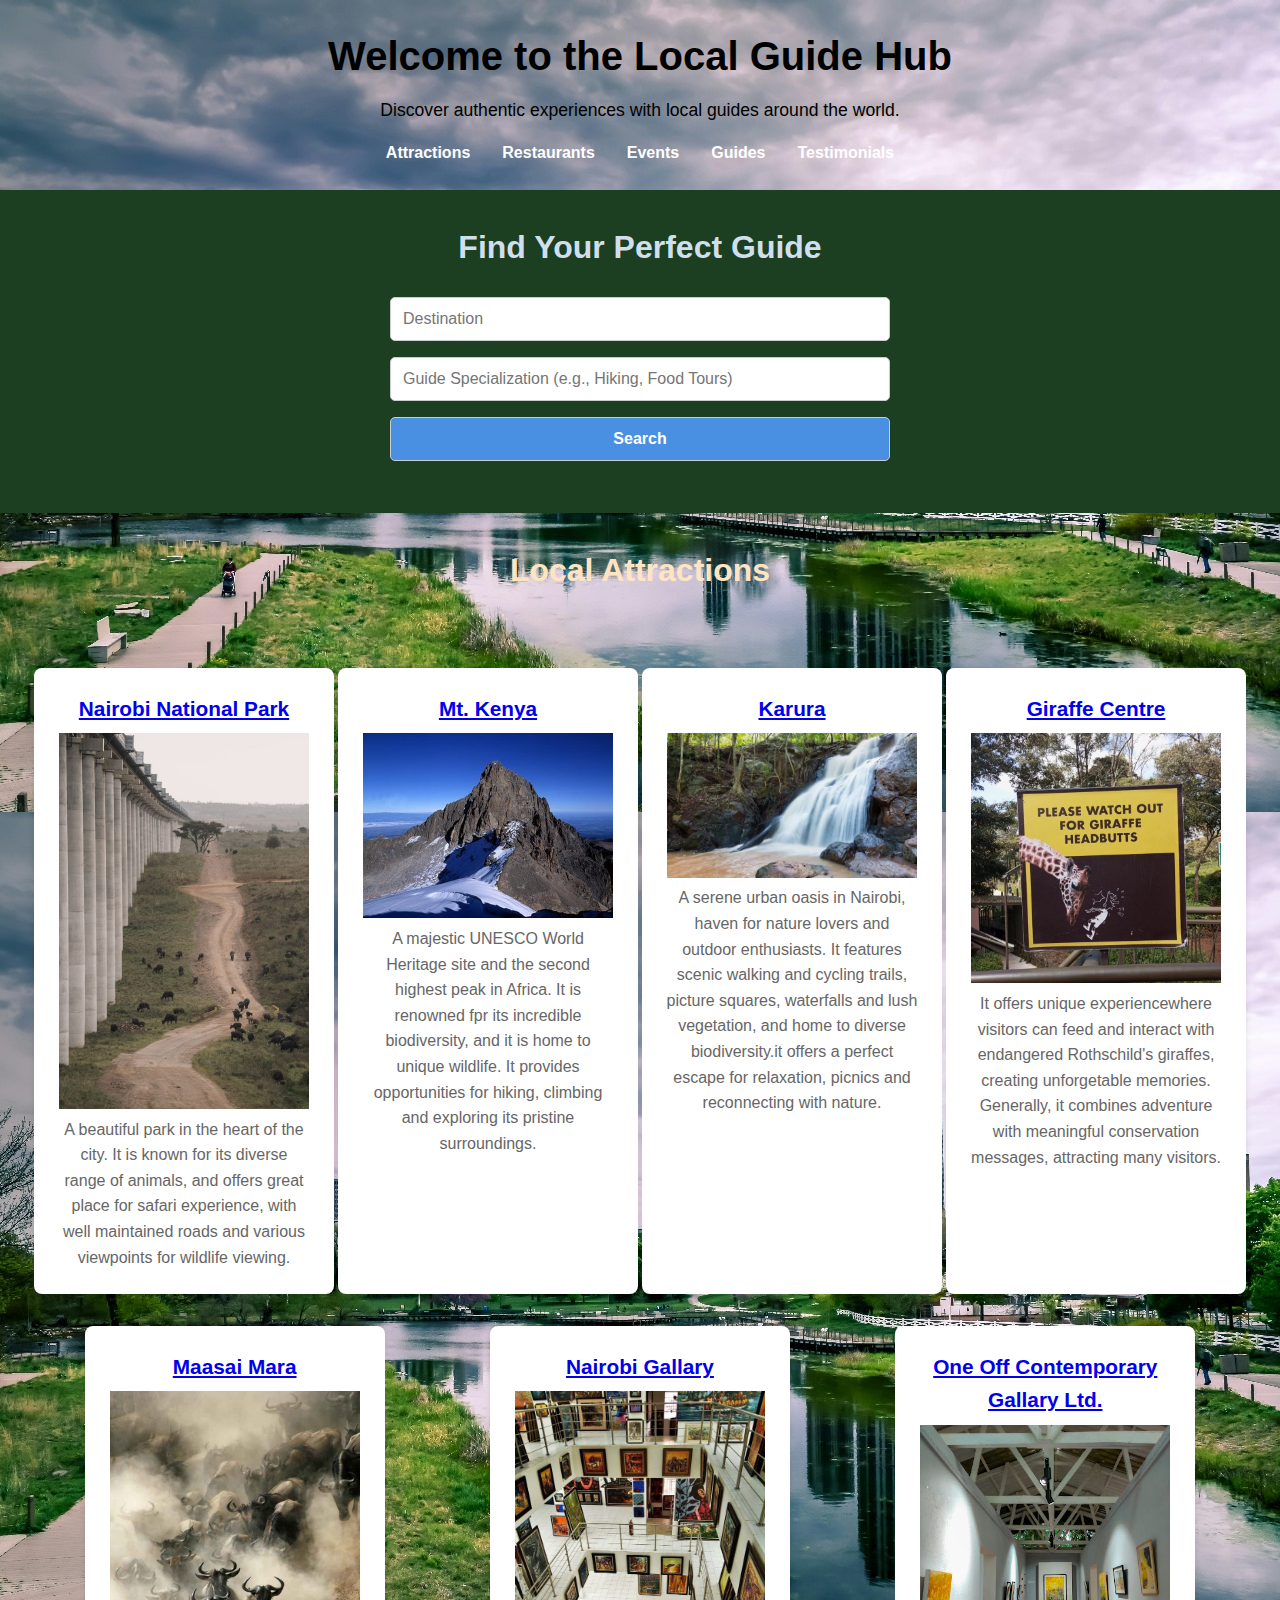
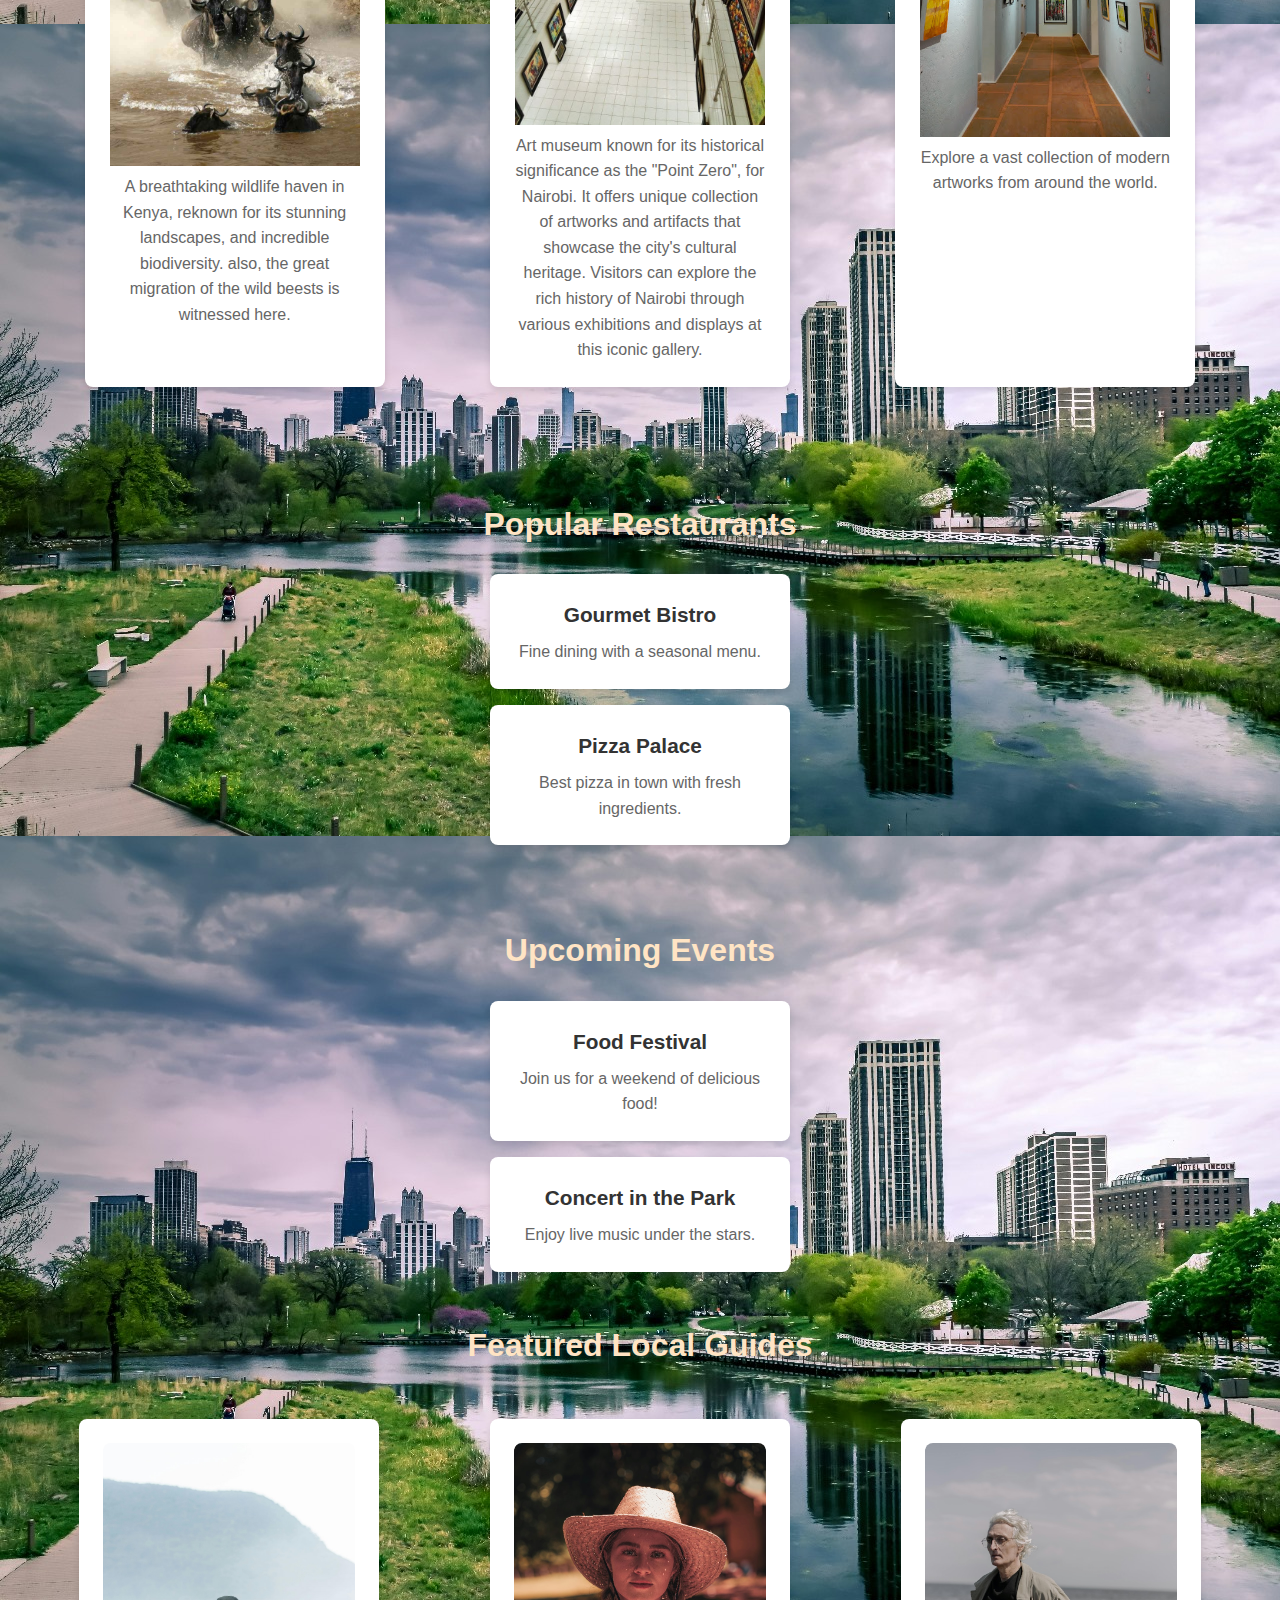
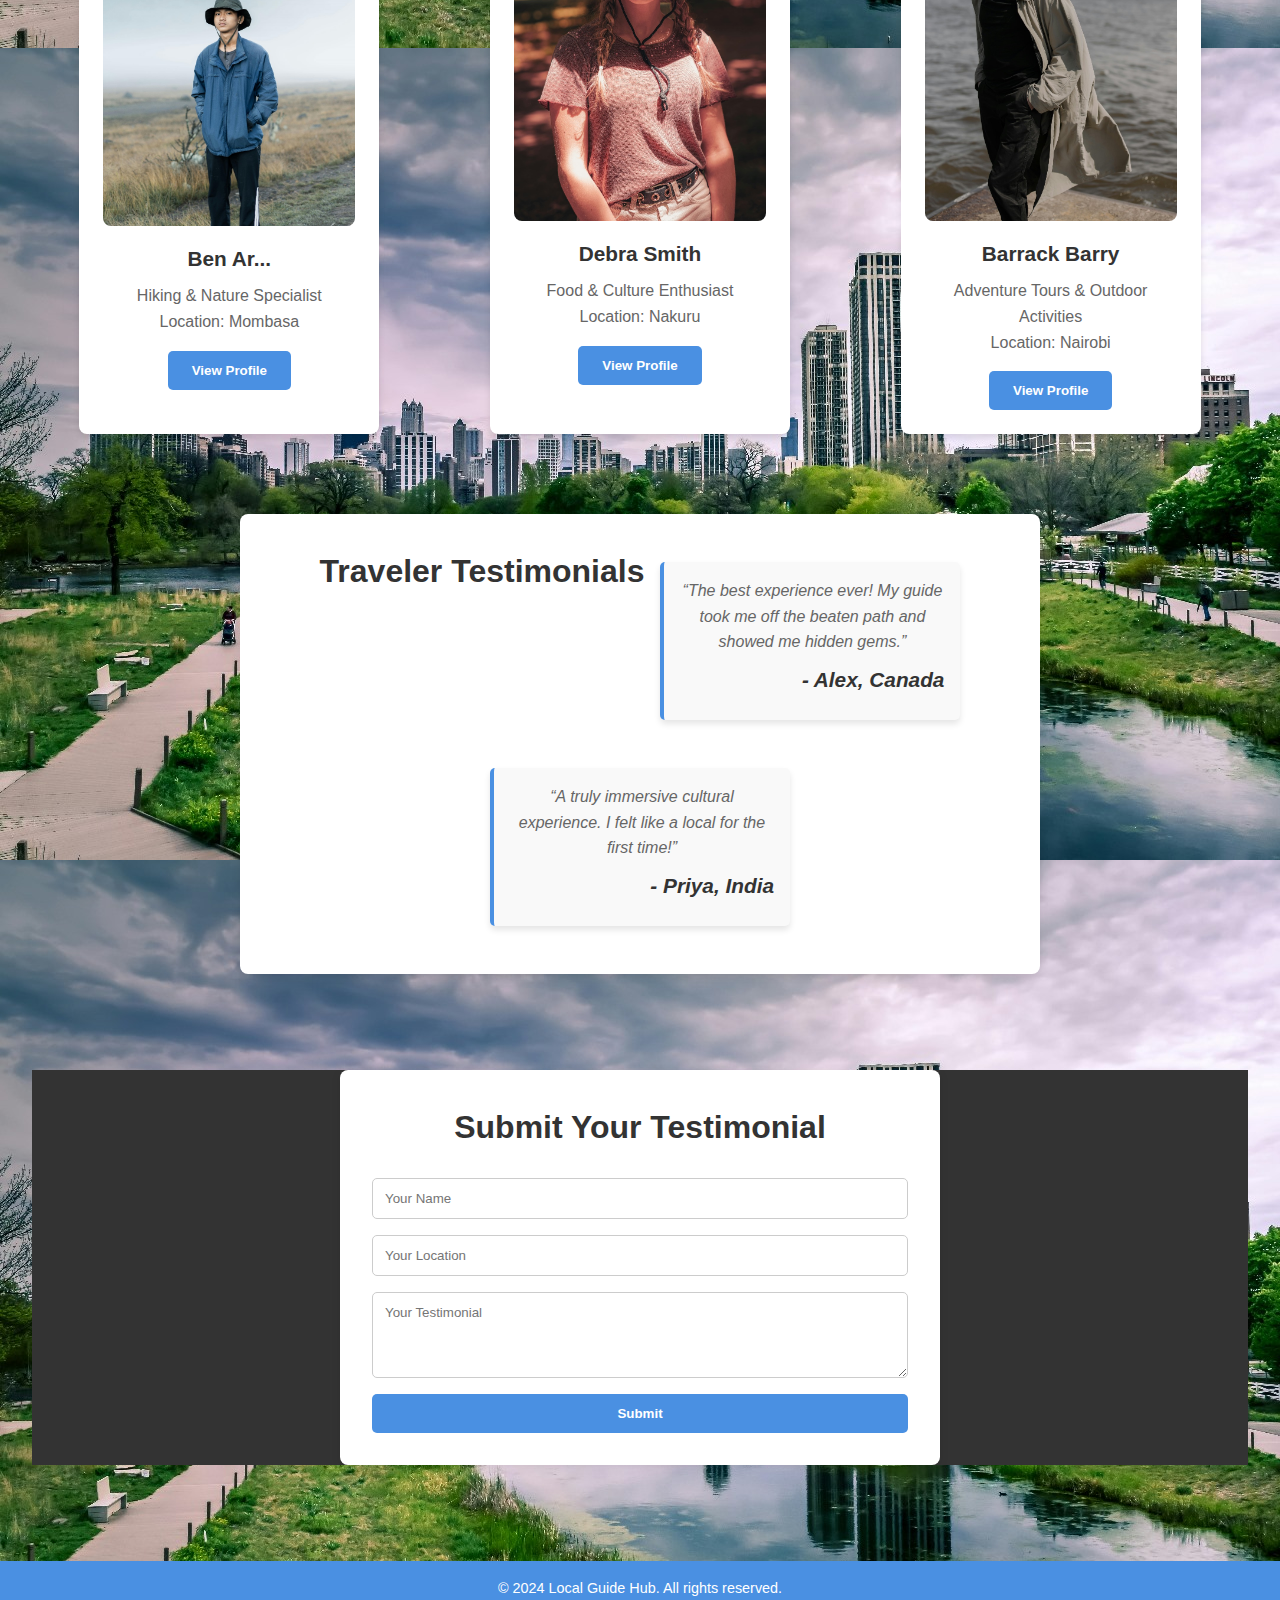
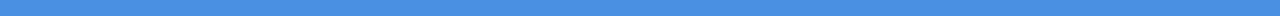
<file: index.html>
<!DOCTYPE html>
<html lang="en">
<head>
    <meta name="description" >
    <meta name="keywords" >
    <meta charset="UTF-8">
    <meta name="viewport" content="width=device-width, initial-scale=1.0">
    <title>Local Guide Hub</title>
    <link rel="stylesheet" href="tourist.css">
</head>
<body>
    <!-- Header -->
    <header>
        <h1>Welcome to the Local Guide Hub</h1>
        <p>Discover authentic experiences with local guides around the world.</p>
        <nav>
            <ul>
                <li><a href="#attractions">Attractions</a></li>
                <li><a href="#restaurants">Restaurants</a></li>
                <li><a href="#events">Events</a></li>
                <li><a href="#guides-section">Guides</a></li>
                <li><a href="#testimonials">Testimonials</a></li>
            </ul>
        </nav>
    </header>

    <!-- Search Section -->
    <section id="search-section">
        <h2 style="color: rgb(209, 222, 235); text-align: center;">Find Your Perfect Guide</h2>
        <form id="search-form">
            <input type="text" id="destination" placeholder="Destination" required>
            <input type="text" id="specialization" placeholder="Guide Specialization (e.g., Hiking, Food Tours)" required>
            <button type="button" onclick="searchGuides()">Search</button>
        </form>
    </section>
    

    <!-- Main Content -->
    <main>
        <!-- Local Attractions -->
        <section id="">
            <h2 style="color: bisque; text-align: center;">Local Attractions</h2>
            <section id="attractions">
            <div class="card">
                <h3><a href="https://g.co/kgs/GyqWkr3">Nairobi National Park</a></h3>
                <img src="nairobi park.jpg" alt="">
                <p>A beautiful park in the heart of the city. It is known for its diverse range of animals, and offers great place for safari experience, with well maintained roads and various viewpoints for wildlife viewing.</p>
            </div>

            <div class="card">
                <h3><a href="https://g.co/kgs/6feQ4Pc">Mt. Kenya</a></h3>
                <img src="mt.kenya.jpg" alt="">
                <p>A majestic UNESCO World Heritage site and the second highest peak in Africa. It is renowned fpr its incredible biodiversity, and it is home to unique wildlife. It provides opportunities for hiking, climbing and exploring its pristine surroundings.</p>
            </div>
            <div class="card">
                <h3><a href="Ben Ar..son.html">Karura</a></h3>
                <img src="karura.jpg" alt="">
                <p>A serene urban oasis in Nairobi, haven for nature lovers and outdoor enthusiasts. It features scenic walking and cycling trails, picture squares, waterfalls and lush vegetation, and home to diverse biodiversity.it offers a perfect escape for relaxation, picnics and reconnecting with nature.</p>
            </div>
            <div class="card">
                <h3><a href="https://g.co/kgs/jQNhgbR">Giraffe Centre</a></h3>
                <img src="giraffe park.jpg" alt="">
                <p>It offers unique experiencewhere visitors can feed and interact with endangered Rothschild's giraffes, creating unforgetable memories. Generally, it combines adventure with meaningful conservation messages, attracting many visitors.</p>
            </div>

            <div class="card">
                <h3><a href="https://g.co/kgs/YQQWc3x">Maasai Mara</a></h3>
                <img src="masaimara.jpg" alt="">
                <p>A breathtaking wildlife haven in Kenya, reknown for its stunning landscapes, and incredible biodiversity. also, the great migration of the wild beests is witnessed here.</p>
            </div>

            <div class="card">
                <h3><a href="https://g.co/kgs/E5XffBY"> Nairobi Gallary</a></h3>
                <img src="art.jpg" alt="">
                <p>Art museum known for its historical significance as the "Point Zero", for Nairobi. It offers unique collection of artworks and artifacts that showcase the city's cultural heritage. Visitors can explore the rich history of Nairobi through various exhibitions and displays at this iconic gallery. </p>
            </div>

            <div class="card">
                <h3><a href="https://g.co/kgs/M4TSQe9"> One Off Contemporary Gallary Ltd.</a></h3>
                <img src="One off Contemporary Galary Ltd.jpg" alt="">
                <p>Explore a vast collection of modern artworks from around the world.</p>
            </div>
        </section>
        </section>
        
        <!-- Popular Restaurants -->
        <section id="restaurants">
            <h2 style="text-align: center; color: bisque;">Popular Restaurants</h2>
            <div class="card">
                <h3>Gourmet Bistro</h3>
                <p>Fine dining with a seasonal menu.</p>
            </div>
            <div class="card">
                <h3>Pizza Palace</h3>
                <p>Best pizza in town with fresh ingredients.</p>
            </div>
        </section>
        
        <!-- Upcoming Events -->
        <section id="events">
            <h2 style="text-align: center; color: bisque;">Upcoming Events</h2>
            <div class="card">
                <h3>Food Festival</h3>
                <p>Join us for a weekend of delicious food!</p>
            </div>
            <div class="card">
                <h3>Concert in the Park</h3>
                <p>Enjoy live music under the stars.</p>
            </div>
        </section>

        <!-- Featured Local Guides -->
        <h1 style="text-align: center; color: bisque;">Featured Local Guides</h1>
        <section id="guides-section">
            
            <div class="guide-card">
                <img src="Ben .jpg" alt="Guide 1">
                <h3>Ben Ar...</h3>
                <p>Hiking & Nature Specialist</p>
                <p>Location: Mombasa </p>
                <a href="ben.html">
                <button class="book-btn">View Profile</button>
                </a>    
            </div>
            <div class="guide-card">
                <img src="Debra .jpg" alt="Guide 2">
                <h3>Debra Smith</h3>
                <p>Food & Culture Enthusiast</p>
                <p>Location: Nakuru</p>
                <a href="Debra.html">
                <button class="book-btn">View Profile</button>
                </a>
            </div>
            <div class="guide-card">
                <img src="barrack .jpg" alt="Guide 3">
                <h3>Barrack Barry</h3>
                <p>Adventure Tours & Outdoor Activities</p>
                <p>Location: Nairobi</p>
                <a href="barrack.html">
                <button class="book-btn">View Profile</button>
                </a>
            </div>
            <!-- Add more guide cards as needed -->
        </section>

        <!-- Traveler Testimonials -->
        <section id="testimonials">
            <h2>Traveler Testimonials</h2>
            <div class="testimonial-card">
                <p>“The best experience ever! My guide took me off the beaten path and showed me hidden gems.”</p>
                <span>- Alex, Canada</span>
            </div>
            <div class="testimonial-card">
                <p>“A truly immersive cultural experience. I felt like a local for the first time!”</p>
                <span>- Priya, India</span>
            </div>
        </section>
        <section >
            <div class="lastback">
        <section id="submit-testimonial">
            <h2>Submit Your Testimonial</h2>
            <form id="testimonial-form" action="/submit-testimonial" method="POST">
                <input type="text" name="name" placeholder="Your Name" required>
                <input type="text" name="location" placeholder="Your Location" required>
                <textarea name="testimonial" placeholder="Your Testimonial" rows="4" required></textarea>
                <button type="submit">Submit</button>
            </form>
        </section>
        </div>
        </section>
    </main>
<script src=""></script>
    <!-- Footer -->
    <footer>
        <p>&copy; 2024 Local Guide Hub. All rights reserved.</p>
    </footer>
</body>
</html>
</file>
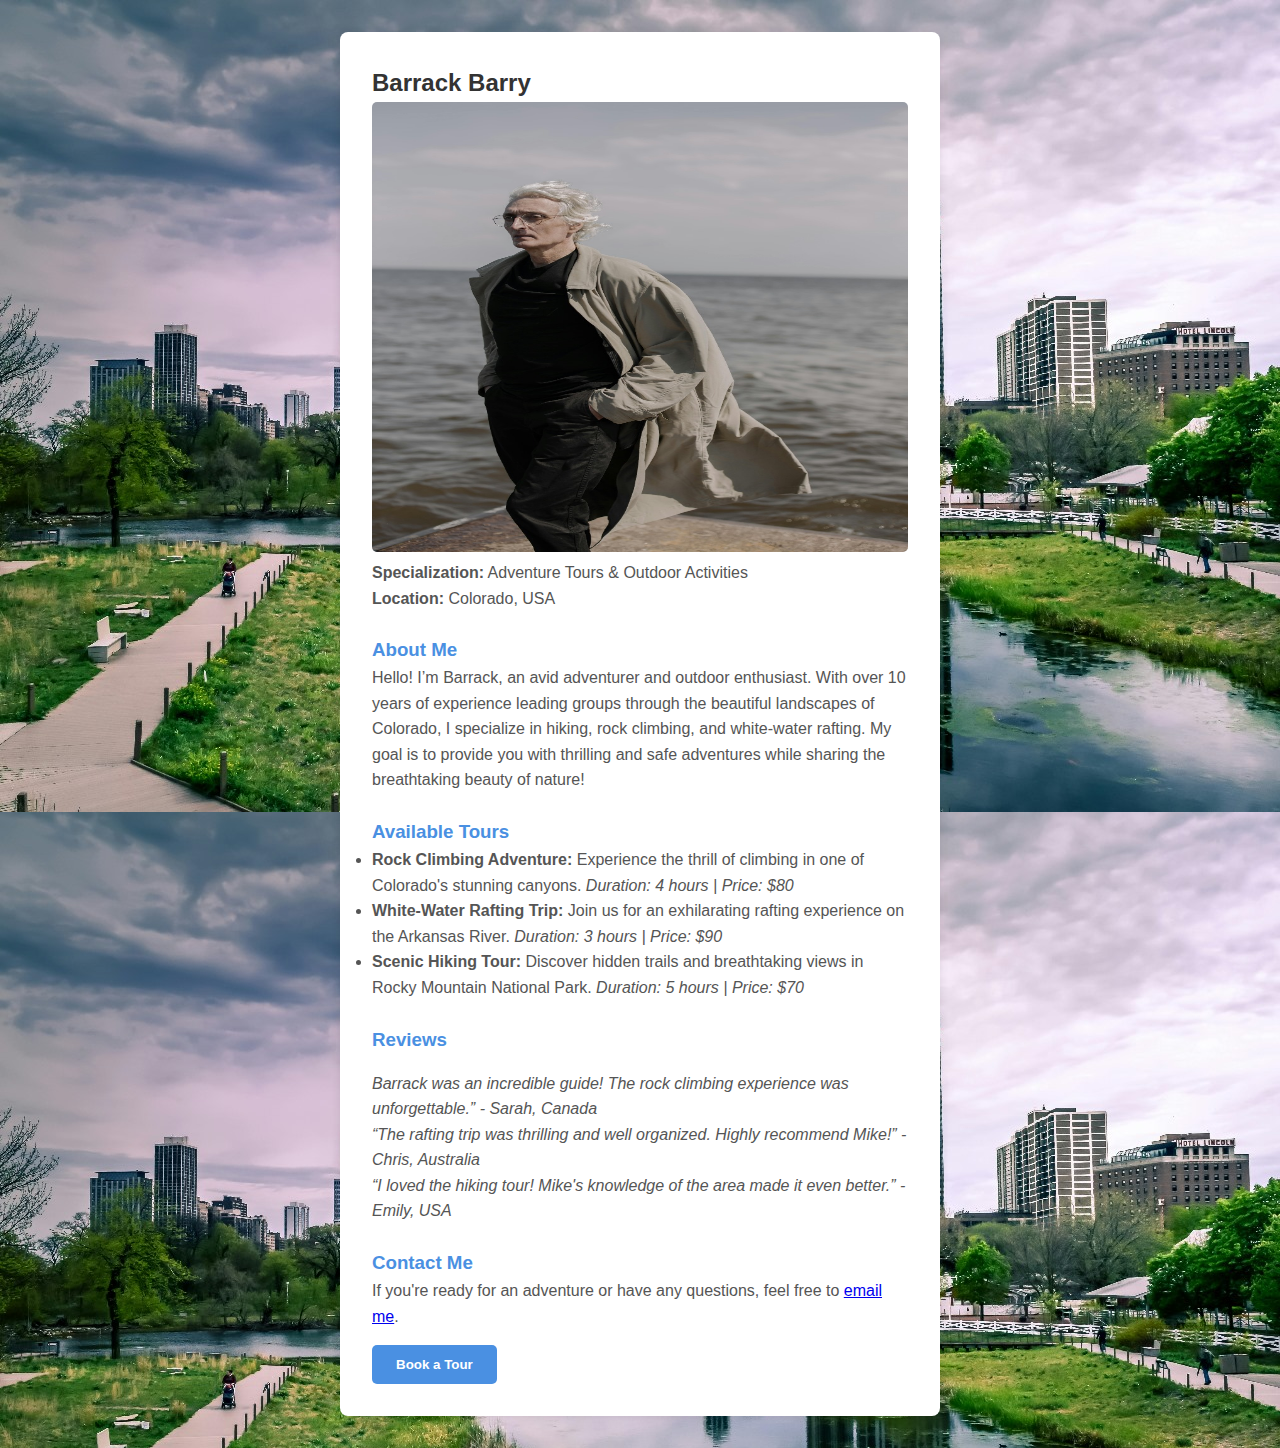
<file: barrack.html>
<!DOCTYPE html>
<html lang="en">
<head>
    <meta charset="UTF-8">
    <meta name="viewport" content="width=device-width, initial-scale=1.0">
    <title>Barrack Barry</title>
    <link rel="stylesheet" href="tourist.css">
</head>
<body>
    <div class="guide-profile" id="guide-profile">
        <h2>Barrack Barry</h2>
        <img src="barrack .jpg" width="450" height="450" alt="Guide Mike Johnson">
        <p><strong>Specialization:</strong> Adventure Tours & Outdoor Activities</p>
        <p><strong>Location:</strong> Colorado, USA</p>
        
        <h3>About Me</h3>
        <p>Hello! I’m Barrack, an avid adventurer and outdoor enthusiast. With over 10 years of experience leading groups through the beautiful landscapes of Colorado, I specialize in hiking, rock climbing, and white-water rafting. My goal is to provide you with thrilling and safe adventures while sharing the breathtaking beauty of nature!</p>
    
        <h3>Available Tours</h3>
        <ul>
            <li>
                <strong>Rock Climbing Adventure:</strong> Experience the thrill of climbing in one of Colorado's stunning canyons. <em>Duration: 4 hours | Price: $80</em>
            </li>
            <li>
                <strong>White-Water Rafting Trip:</strong> Join us for an exhilarating rafting experience on the Arkansas River. <em>Duration: 3 hours | Price: $90</em>
            </li>
            <li>
                <strong>Scenic Hiking Tour:</strong> Discover hidden trails and breathtaking views in Rocky Mountain National Park. <em>Duration: 5 hours | Price: $70</em>
            </li>
        </ul>
    
        <h3>Reviews</h3>
        <div class="reviews">
            <p>Barrack was an incredible guide! The rock climbing experience was unforgettable.” - Sarah, Canada</p>
            <p>“The rafting trip was thrilling and well organized. Highly recommend Mike!” - Chris, Australia</p>
            <p>“I loved the hiking tour! Mike's knowledge of the area made it even better.” - Emily, USA</p>
        </div>
    
        <h3>Contact Me</h3>
        <p>If you're ready for an adventure or have any questions, feel free to <a href="mailto:mike@example.com">email me</a>.</p>
        
        <button class="book-btn">Book a Tour</button>
    </div>
    
</body>
</html>
</file>
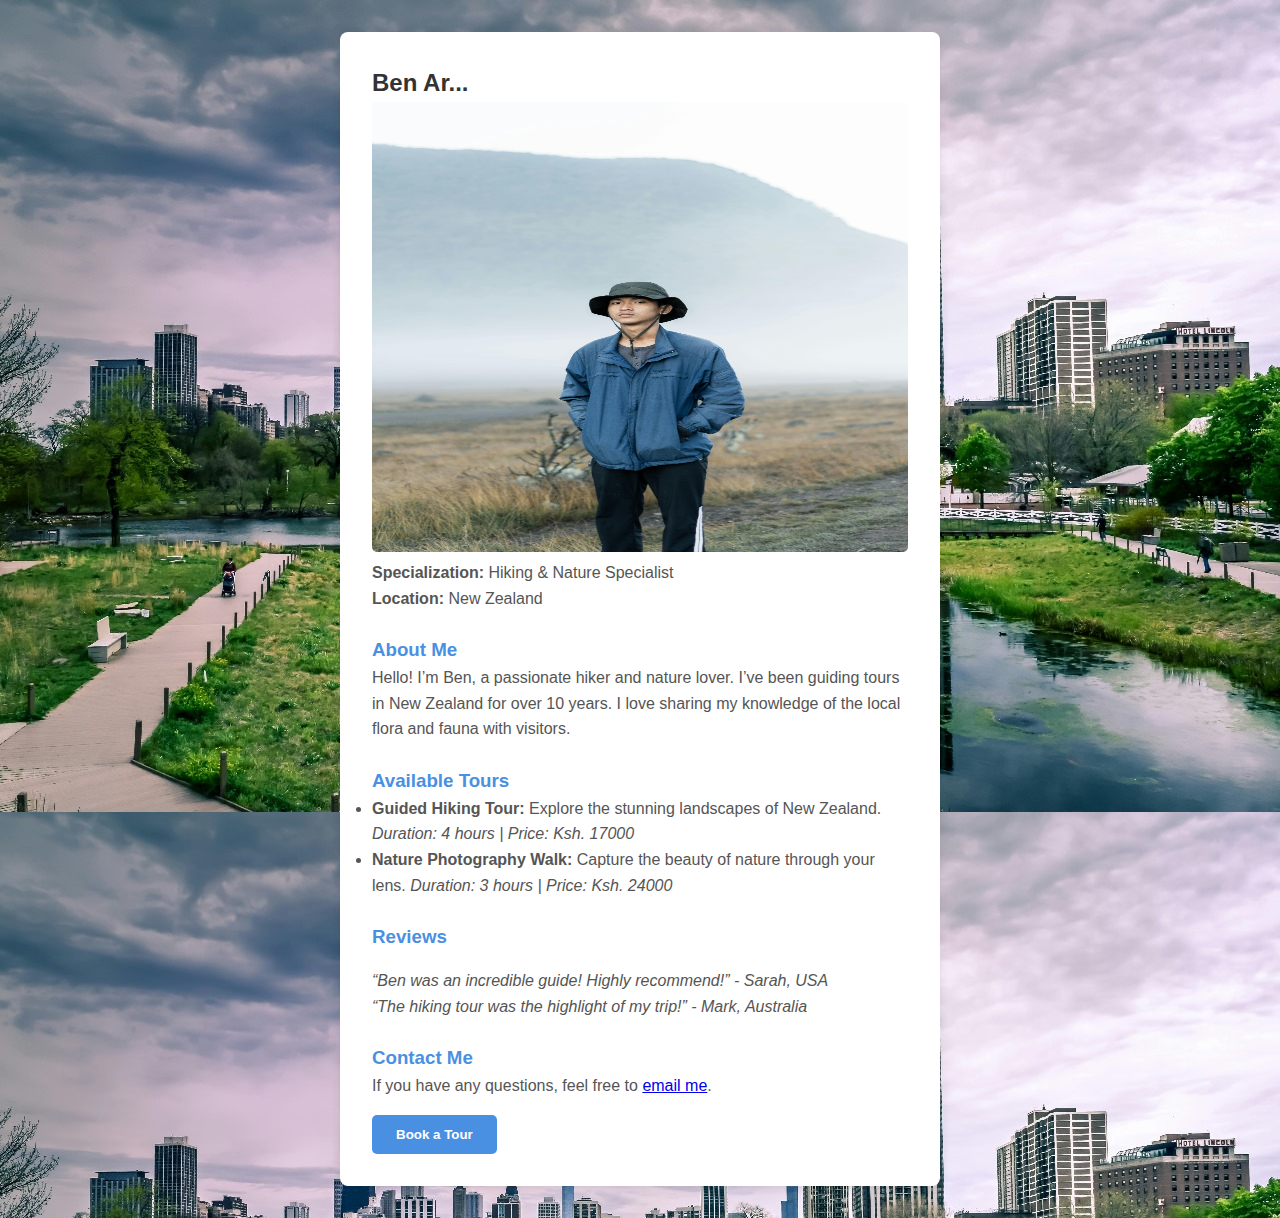
<file: ben.html>
<!DOCTYPE html>
<html lang="en">
<head>
    <meta charset="UTF-8">
    <meta name="viewport" content="width=device-width, initial-scale=1.0">
    <title>Ben Ar...</title>
    <link rel="stylesheet" href="tourist.css">
</head>
<body>
    <div class="guide-profile" id="guide-profile">
        <h2>Ben Ar...</h2>
        <img src="Ben .jpg" width="450" height="450" alt="Guide Ben Ar...">
        <p><strong>Specialization:</strong> Hiking & Nature Specialist</p>
        <p><strong>Location:</strong> New Zealand</p>
        
        <h3>About Me</h3>
        <p>Hello! I’m Ben, a passionate hiker and nature lover. I’ve been guiding tours in New Zealand for over 10 years. I love sharing my knowledge of the local flora and fauna with visitors.</p>
    
        <h3>Available Tours</h3>
        <ul>
            <li>
                <strong>Guided Hiking Tour:</strong> Explore the stunning landscapes of New Zealand. <em>Duration: 4 hours | Price: Ksh. 17000</em>
            </li>
            <li>
                <strong>Nature Photography Walk:</strong> Capture the beauty of nature through your lens. <em>Duration: 3 hours | Price: Ksh. 24000</em>
            </li>
        </ul>
    
        <h3>Reviews</h3>
        <div class="reviews">
            <p>“Ben was an incredible guide! Highly recommend!” - Sarah, USA</p>
            <p>“The hiking tour was the highlight of my trip!” - Mark, Australia</p>
        </div>
    
        <h3>Contact Me</h3>
        <p>If you have any questions, feel free to <a href="mailto:Ben@example.com">email me</a>.</p>
        
        <button class="book-btn">Book a Tour</button>
    </div>
    
</body>
</html>
</file>
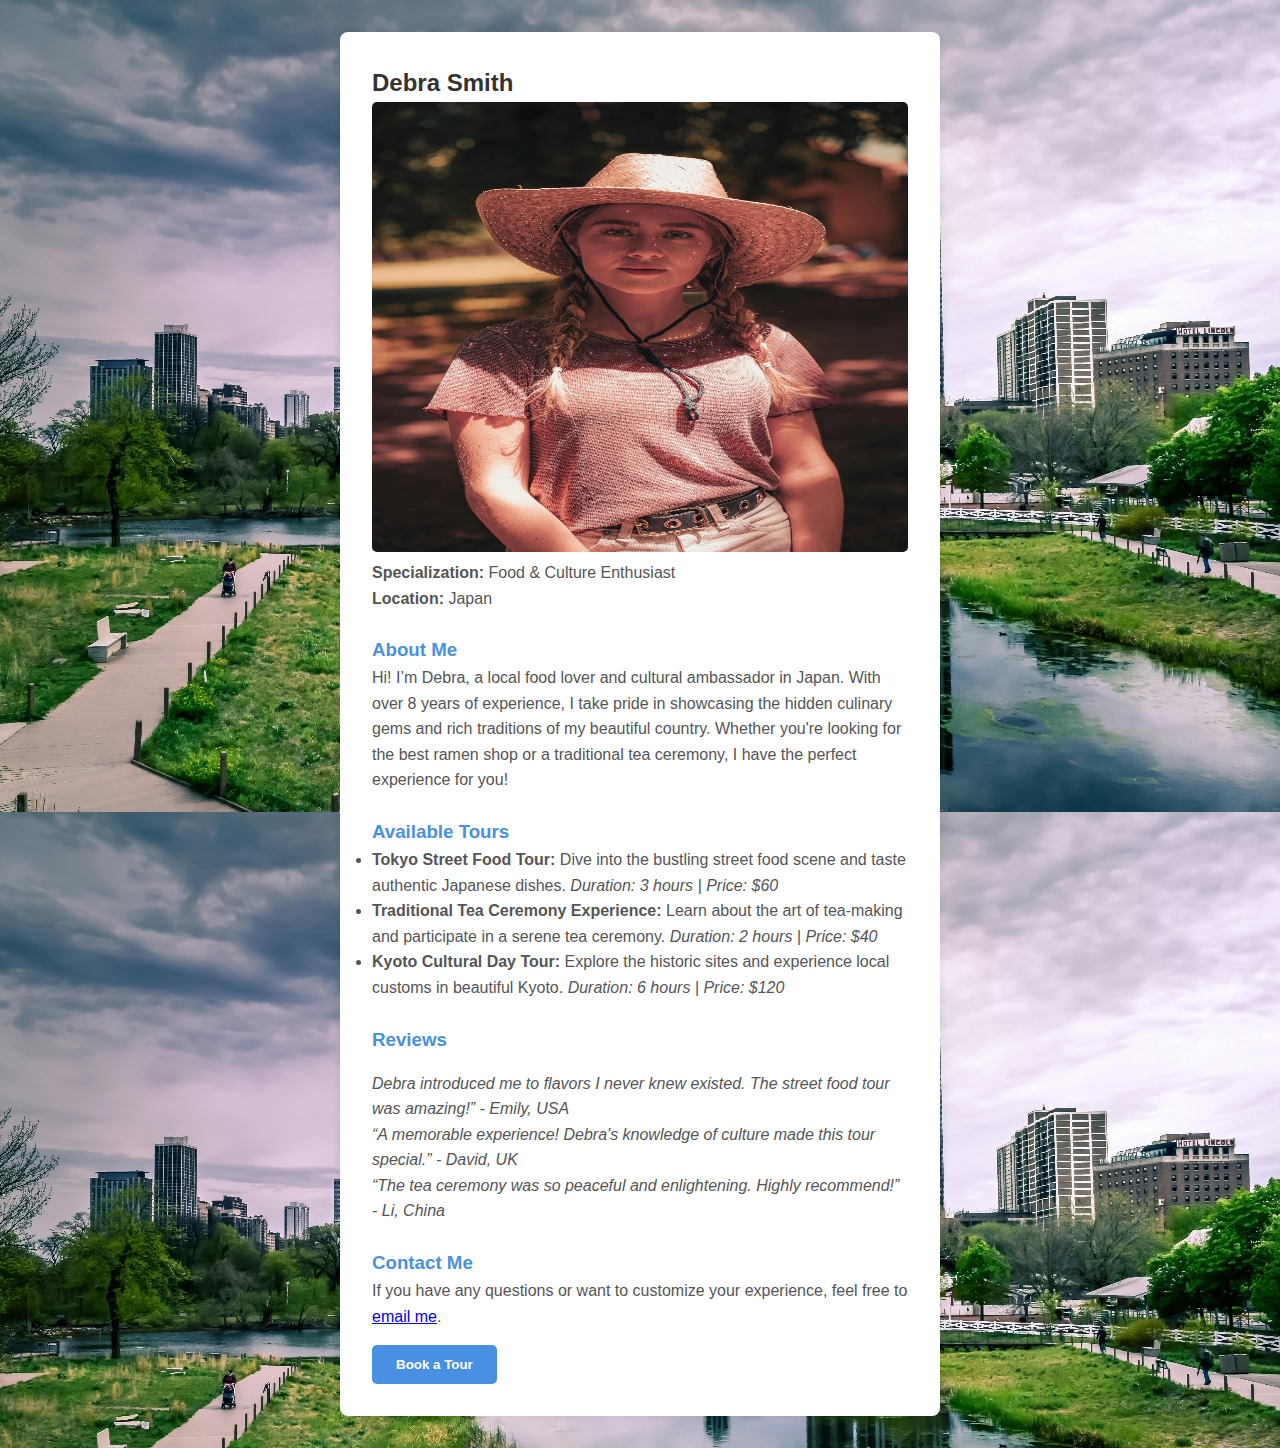
<file: debra.html>
<!DOCTYPE html>
<html lang="en">
<head>
    <meta charset="UTF-8">
    <meta name="viewport" content="width=device-width, initial-scale=1.0">
    <title>Debra Smith</title>
    <link rel="stylesheet" href="tourist.css">
</head>
<body>
    <div class="guide-profile" id="guide-profile">
        <h2>Debra Smith</h2>
        <img src="Debra .jpg" width="450" height="450" alt="Guide Debra Smith">
        <p><strong>Specialization:</strong> Food & Culture Enthusiast</p>
        <p><strong>Location:</strong> Japan</p>
        
        <h3>About Me</h3>
        <p>Hi! I’m Debra, a local food lover and cultural ambassador in Japan. With over 8 years of experience, I take pride in showcasing the hidden culinary gems and rich traditions of my beautiful country. Whether you're looking for the best ramen shop or a traditional tea ceremony, I have the perfect experience for you!</p>
    
        <h3>Available Tours</h3>
        <ul>
            <li>
                <strong>Tokyo Street Food Tour:</strong> Dive into the bustling street food scene and taste authentic Japanese dishes. <em>Duration: 3 hours | Price: $60</em>
            </li>
            <li>
                <strong>Traditional Tea Ceremony Experience:</strong> Learn about the art of tea-making and participate in a serene tea ceremony. <em>Duration: 2 hours | Price: $40</em>
            </li>
            <li>
                <strong>Kyoto Cultural Day Tour:</strong> Explore the historic sites and experience local customs in beautiful Kyoto. <em>Duration: 6 hours | Price: $120</em>
            </li>
        </ul>
    
        <h3>Reviews</h3>
        <div class="reviews">
            <p>Debra introduced me to flavors I never knew existed. The street food tour was amazing!” - Emily, USA</p>
            <p>“A memorable experience! Debra's knowledge of culture made this tour special.” - David, UK</p>
            <p>“The tea ceremony was so peaceful and enlightening. Highly recommend!” - Li, China</p>
        </div>
    
        <h3>Contact Me</h3>
        <p>If you have any questions or want to customize your experience, feel free to <a href="mailto:lilydebra2@gmail.com">email me</a>.</p>
        
        <button class="book-btn">Book a Tour</button>
    </div>
    
</body>
</html>
</file>
<file: tourist.css>
* {
    margin: 0;
    padding: 0;
    box-sizing: border-box;
    font-family: Arial, sans-serif;
}

body {
    line-height: 1.6;
    background-image: url(Background\ .jpg);
    color: #333;
}


header {
    background: url(Background\ .jpg);
    color: black;
    padding: 1.5rem;
    text-align: center;
}

header h1 {
    font-size: 2.5rem;
    margin-bottom: 0.5rem;
}

header p {
    font-size: 1.1rem;
}

header nav ul {
    display: flex;
    justify-content: center;
    list-style: none;
    gap: 1.5rem;
    margin-top: 1rem;
}

header nav ul li a {
    color: #fff;
    text-decoration: none;
    font-weight: bold;
}

header nav ul li a:hover {
    color: #ffcc00;
}

#attractions {
    display: flex; 
    flex-wrap: wrap; 
    justify-content: center; 
    padding: 2rem 0; 
}

.card {
    flex: 1 1 300px; 
    margin: 1rem; 
    max-width: 300px; 
    text-align: center; 
}

section {
    padding: 2rem;
    text-align: center;
}

section h2 {
    font-size: 2rem;
    margin-bottom: 1.5rem;
    color: #333;
}

.card, .guide-card, .testimonial-card {
    background-color: #fff;
    padding: 1.5rem;
    margin: 1rem auto;
    border-radius: 8px;
    box-shadow: 0 4px 6px rgba(0, 0, 0, 0.1);
    max-width: 500px;
}


#search-section {
    background-color: #1c3f22;
    
}

#search-form {
    display: flex;
    flex-direction: column;
    max-width: 500px;
    margin: 0 auto;
    gap: 1rem;
    padding-bottom: 20px;
}

#search-form input, #search-form button {
    padding: 0.75rem;
    border-radius: 5px;
    border: 1px solid #ccc;
    font-size: 1rem;
}

#search-form button {
    background-color: #4a90e2;
    color: #fff;
    cursor: pointer;
    font-weight: bold;
}

#search-form button:hover {
    background-color: #3b7ab8;
}


.card h3, .guide-card h3, .testimonial-card span {
    color: #333;
    font-size: 1.3rem;
    margin-bottom: 0.5rem;
}

.card p, .guide-card p, .testimonial-card p {
    color: #666;
    font-size: 1rem;
}


.guide-card {
    display: flex;
    flex-direction: column;
    align-items: center;
    max-width: 350px;
}

.guide-card img {
    width: 100%;
    height: auto;
    border-radius: 8px;
    margin-bottom: 1rem;
}

.book-btn {
    margin-top: 1rem;
    padding: 0.5rem 1rem;
    border: none;
    background-color: #4a90e2;
    color: #fff;
    font-weight: bold;
    border-radius: 5px;
    cursor: pointer;
}

.book-btn:hover {
    background-color: #3b7ab8;
}

.testimonial-card {
    background-color: #fffae3;
    padding: 1.5rem;
    border-left: 5px solid #ffd700;
    font-style: italic;
}

footer {
    background-color: #4a90e2;
    color: #fff;
    text-align: center;
    padding: 1rem;
    margin-top: 2rem;
    font-size: 0.9rem;
}

@media (min-width: 768px) {
    header nav ul {
        gap: 2rem;
    }
    
    #guides-section, #testimonials {
        display: flex;
        justify-content: center;
        flex-wrap: wrap;
        gap: 1rem;
    }
    
    .card, .guide-card, .testimonial-card {
        max-width: 300px;
    }
}

#submit-testimonial {
    padding: 2rem;
    background-color: #ffffff;
    border-radius: 8px;
    max-width: 600px;
    margin: 2rem auto;
    box-shadow: 0 2px 10px rgba(0, 0, 0, 0.1);
}

#testimonial-form {
    display: flex;
    flex-direction: column;
    gap: 1rem;
}

#testimonial-form input,
#testimonial-form textarea,
#testimonial-form button {
    padding: 0.75rem;
    border-radius: 5px;
    border: 1px solid #ccc;
}

#testimonial-form input:focus,
#testimonial-form textarea:focus {
    border-color: #4a90e2;
    outline: none;
}

#testimonial-form button {
    background-color: #4a90e2;
    color: white;
    cursor: pointer;
    font-weight: bold;
    border: none;
    transition: background-color 0.3s ease;
}

#testimonial-form button:hover {
    background-color: #3b7ab8;
}

#testimonials {
    padding: 2rem;
    background-color: #ffffff;
    border-radius: 8px;
    max-width: 800px;
    margin: 2rem auto;
    box-shadow: 0 2px 10px rgba(0, 0, 0, 0.1);
}

.testimonial-card {
    border-left: 4px solid #4a90e2;
    padding: 1rem;
    margin: 1rem 0;
    background-color: #f9f9f9;
    border-radius: 5px;
}

.testimonial-card p {
    font-style: italic;
    margin: 0;
}

.testimonial-card span {
    display: block;
    margin-top: 0.5rem;
    font-weight: bold;
    text-align: right;
}


.guide-profile {
    padding: 2rem;
    background-color: #fff;
    border-radius: 8px;
    max-width: 600px;
    margin: 2rem auto;
    box-shadow: 0 2px 10px rgba(0, 0, 0, 0.1);
}

.guide-profile h2 {
    color: #333;
}

.guide-profile img {
    width: 100%;
    border-radius: 5px;
}

.guide-profile h3 {
    margin-top: 1.5rem;
    color: #4a90e2;
}

.guide-profile p, .guide-profile ul {
    color: #555;
}

.guide-profile .reviews {
    margin-top: 1rem;
    font-style: italic;
}

.book-btn {
    background-color: #4a90e2;
    color: white;
    padding: 0.75rem 1.5rem;
    border: none;
    border-radius: 5px;
    cursor: pointer;
    transition: background-color 0.3s ease;
}

.book-btn:hover {
    background-color: #3b7ab8;
}

img{
    width: 250px;
}

.lastback{
    background-color: #333;
    border-radius: ;
}
</file>
